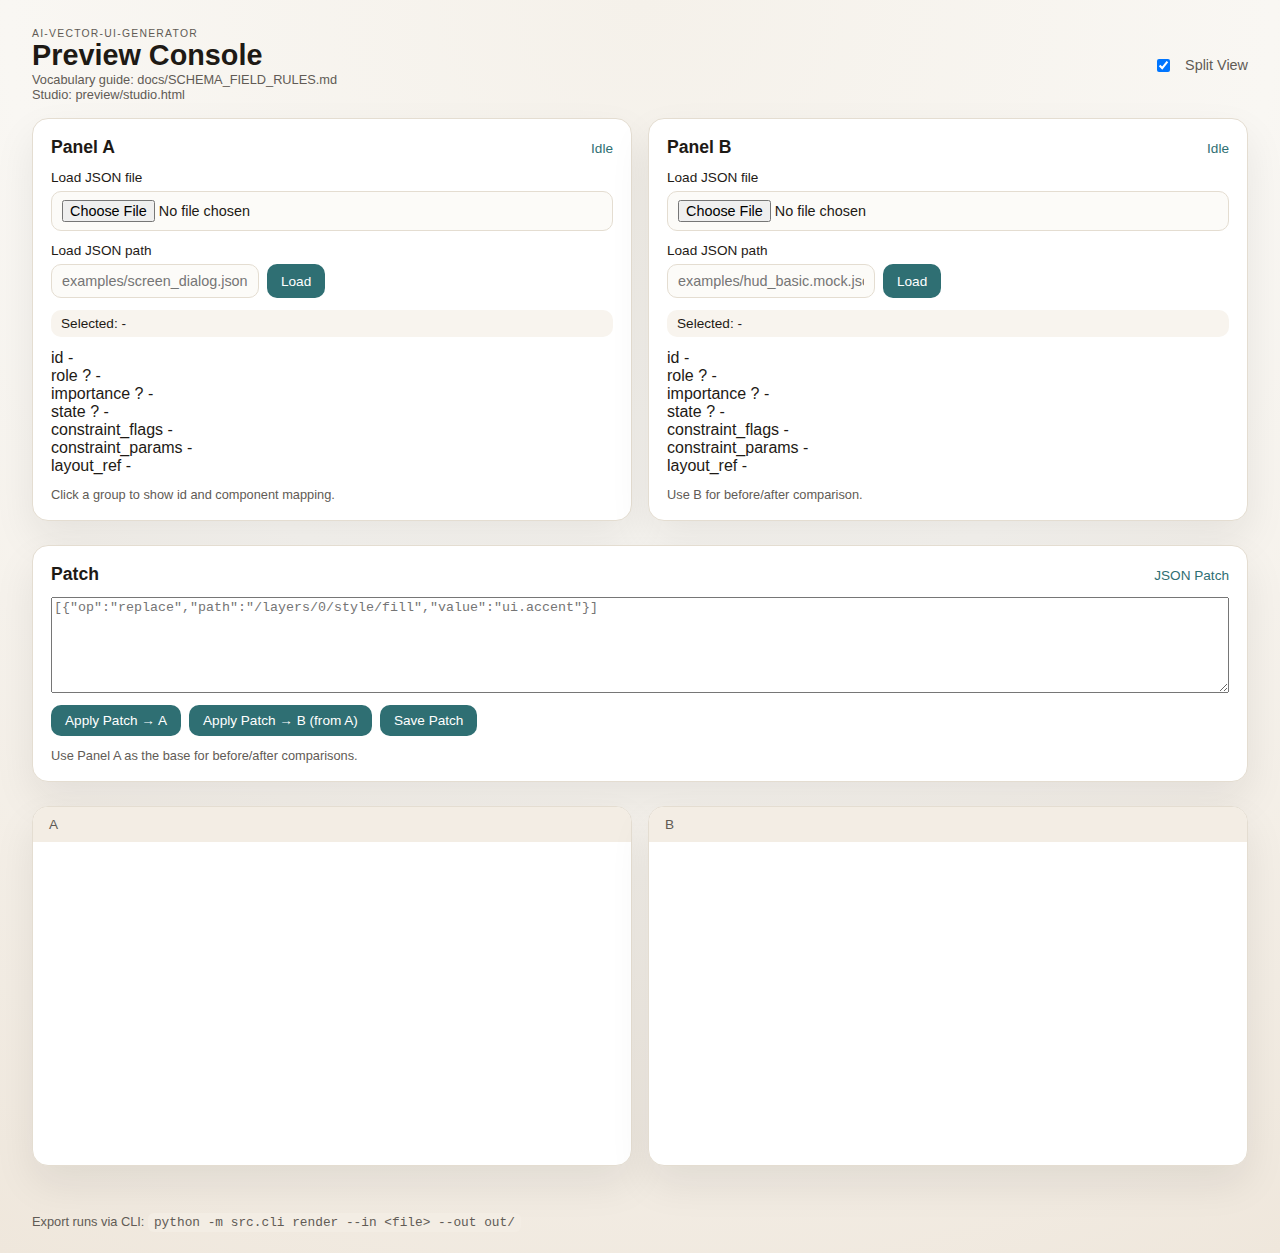
<file: preview/index.html>
<!doctype html>
<html lang="en">
  <head>
    <meta charset="utf-8" />
    <meta name="viewport" content="width=device-width, initial-scale=1" />
    <title>UI Preview</title>
    <link rel="stylesheet" href="styles.css" />
  </head>
  <body>
    <header class="app-header">
      <div>
        <p class="eyebrow">ai-vector-ui-generator</p>
        <h1>Preview Console</h1>
        <p class="hint">Vocabulary guide: docs/SCHEMA_FIELD_RULES.md</p>
        <p class="hint">Studio: preview/studio.html</p>
      </div>
      <div class="toggle">
        <label class="switch">
          <input type="checkbox" id="split-toggle" checked />
          <span>Split View</span>
        </label>
      </div>
    </header>

    <main>
      <section class="controls">
        <div class="panel" data-pane="a">
          <div class="panel-header">
            <h2>Panel A</h2>
            <p class="status" id="status-a">Idle</p>
          </div>
          <div class="field">
            <label for="file-a">Load JSON file</label>
            <input id="file-a" type="file" accept="application/json" />
          </div>
          <div class="field">
            <label for="path-a">Load JSON path</label>
            <div class="row">
              <input id="path-a" type="text" placeholder="examples/screen_dialog.json" />
              <button id="load-a">Load</button>
            </div>
          </div>
          <p class="selection" id="selection-a">Selected: -</p>
          <div class="meta" id="meta-a">
            <div class="meta-row">
              <span class="meta-label">id</span>
              <span class="meta-value" data-field="id">-</span>
            </div>
            <div class="meta-row">
              <span class="meta-label">role</span>
              <span
                class="meta-help"
                title="UIの役割。action/navigation/container など"
                aria-label="role help"
                >?</span
              >
              <span class="meta-value" data-field="role">-</span>
            </div>
            <div class="meta-row">
              <span class="meta-label">importance</span>
              <span
                class="meta-help"
                title="重要度。primary/secondary/info など"
                aria-label="importance help"
                >?</span
              >
              <span class="meta-value" data-field="importance">-</span>
            </div>
            <div class="meta-row">
              <span class="meta-label">state</span>
              <span
                class="meta-help"
                title="状態。default/pressed/disabled/selected など"
                aria-label="state help"
                >?</span
              >
              <span class="meta-value" data-field="state">-</span>
            </div>
            <div class="meta-row">
              <span class="meta-label">constraint_flags</span>
              <span class="meta-value" data-field="constraint_flags">-</span>
            </div>
            <div class="meta-row">
              <span class="meta-label">constraint_params</span>
              <span class="meta-value" data-field="constraint_params">-</span>
            </div>
            <div class="meta-row">
              <span class="meta-label">layout_ref</span>
              <span class="meta-value" data-field="layout_ref">-</span>
            </div>
          </div>
          <p class="hint">Click a group to show id and component mapping.</p>
        </div>

        <div class="panel" data-pane="b">
          <div class="panel-header">
            <h2>Panel B</h2>
            <p class="status" id="status-b">Idle</p>
          </div>
          <div class="field">
            <label for="file-b">Load JSON file</label>
            <input id="file-b" type="file" accept="application/json" />
          </div>
          <div class="field">
            <label for="path-b">Load JSON path</label>
            <div class="row">
              <input id="path-b" type="text" placeholder="examples/hud_basic.mock.json" />
              <button id="load-b">Load</button>
            </div>
          </div>
          <p class="selection" id="selection-b">Selected: -</p>
          <div class="meta" id="meta-b">
            <div class="meta-row">
              <span class="meta-label">id</span>
              <span class="meta-value" data-field="id">-</span>
            </div>
            <div class="meta-row">
              <span class="meta-label">role</span>
              <span
                class="meta-help"
                title="UIの役割。action/navigation/container など"
                aria-label="role help"
                >?</span
              >
              <span class="meta-value" data-field="role">-</span>
            </div>
            <div class="meta-row">
              <span class="meta-label">importance</span>
              <span
                class="meta-help"
                title="重要度。primary/secondary/info など"
                aria-label="importance help"
                >?</span
              >
              <span class="meta-value" data-field="importance">-</span>
            </div>
            <div class="meta-row">
              <span class="meta-label">state</span>
              <span
                class="meta-help"
                title="状態。default/pressed/disabled/selected など"
                aria-label="state help"
                >?</span
              >
              <span class="meta-value" data-field="state">-</span>
            </div>
            <div class="meta-row">
              <span class="meta-label">constraint_flags</span>
              <span class="meta-value" data-field="constraint_flags">-</span>
            </div>
            <div class="meta-row">
              <span class="meta-label">constraint_params</span>
              <span class="meta-value" data-field="constraint_params">-</span>
            </div>
            <div class="meta-row">
              <span class="meta-label">layout_ref</span>
              <span class="meta-value" data-field="layout_ref">-</span>
            </div>
          </div>
          <p class="hint">Use B for before/after comparison.</p>
        </div>
      </section>

      <section class="patch">
        <div class="panel patch-panel">
          <div class="panel-header">
            <h2>Patch</h2>
            <p class="status" id="status-patch">JSON Patch</p>
          </div>
          <textarea
            id="patch-input"
            rows="6"
            placeholder='[{"op":"replace","path":"/layers/0/style/fill","value":"ui.accent"}]'
          ></textarea>
          <div class="row">
            <button id="apply-patch-a">Apply Patch → A</button>
            <button id="apply-patch-b">Apply Patch → B (from A)</button>
            <button id="save-patch">Save Patch</button>
          </div>
          <p class="hint">Use Panel A as the base for before/after comparisons.</p>
        </div>
      </section>

      <section class="canvas" id="canvas">
        <div class="viewport" id="pane-a">
          <div class="viewport-header">A</div>
          <div class="svg-shell" id="svg-a"></div>
        </div>
        <div class="viewport" id="pane-b">
          <div class="viewport-header">B</div>
          <div class="svg-shell" id="svg-b"></div>
        </div>
      </section>
    </main>

    <footer class="app-footer">
      <p>Export runs via CLI: <code>python -m src.cli render --in &lt;file&gt; --out out/</code></p>
    </footer>

    <script src="app.js"></script>
  </body>
</html>
</file>
<file: preview/styles.css>
:root {
  --bg: #f5f1ea;
  --bg-alt: #efe7dc;
  --panel: #ffffff;
  --ink: #1e1a15;
  --muted: #615b55;
  --accent: #2f6f73;
  --border: #e4ddd1;
  --shadow: 0 18px 40px rgba(30, 26, 21, 0.08);
}

* {
  box-sizing: border-box;
}

body {
  margin: 0;
  font-family: "Space Grotesk", "Avenir Next", "Helvetica Neue", sans-serif;
  color: var(--ink);
  background: radial-gradient(circle at top, var(--bg), #f9f7f3 45%, var(--bg-alt));
  min-height: 100vh;
  display: flex;
  flex-direction: column;
}

h1,
h2 {
  margin: 0;
  font-weight: 600;
}

h1 {
  font-size: 1.8rem;
}

h2 {
  font-size: 1.1rem;
}

p {
  margin: 0;
}

main {
  padding: 0 32px 32px;
  flex: 1;
  display: flex;
  flex-direction: column;
  gap: 24px;
}

.app-header {
  display: flex;
  justify-content: space-between;
  align-items: center;
  padding: 28px 32px 16px;
}

.eyebrow {
  text-transform: uppercase;
  letter-spacing: 0.12em;
  font-size: 0.65rem;
  color: var(--muted);
}

.toggle {
  display: flex;
  align-items: center;
}

.switch {
  display: flex;
  gap: 12px;
  align-items: center;
  font-size: 0.9rem;
  color: var(--muted);
}

.controls {
  display: grid;
  grid-template-columns: repeat(auto-fit, minmax(260px, 1fr));
  gap: 16px;
}

.panel {
  background: var(--panel);
  border-radius: 16px;
  padding: 18px;
  border: 1px solid var(--border);
  box-shadow: var(--shadow);
  display: flex;
  flex-direction: column;
  gap: 12px;
}

.panel-header {
  display: flex;
  justify-content: space-between;
  align-items: baseline;
}

.status {
  font-size: 0.85rem;
  color: var(--accent);
}

.field {
  display: flex;
  flex-direction: column;
  gap: 6px;
  font-size: 0.85rem;
}

.field input[type="text"],
.field input[type="file"] {
  border: 1px solid var(--border);
  border-radius: 10px;
  padding: 8px 10px;
  font-size: 0.9rem;
  background: #fcfbf8;
}

.row {
  display: flex;
  gap: 8px;
}

button {
  background: var(--accent);
  color: #fff;
  border: none;
  padding: 8px 14px;
  border-radius: 10px;
  cursor: pointer;
  font-size: 0.85rem;
}

button:disabled {
  opacity: 0.5;
  cursor: not-allowed;
}

.selection {
  font-size: 0.85rem;
  color: var(--ink);
  background: #f8f4ee;
  padding: 6px 10px;
  border-radius: 10px;
}

.hint {
  font-size: 0.8rem;
  color: var(--muted);
}

.canvas {
  display: grid;
  grid-template-columns: 1fr 1fr;
  gap: 16px;
}

.canvas.single {
  grid-template-columns: 1fr;
}

.viewport {
  background: var(--panel);
  border-radius: 16px;
  border: 1px solid var(--border);
  box-shadow: var(--shadow);
  display: flex;
  flex-direction: column;
  min-height: 360px;
  overflow: hidden;
}

.viewport-header {
  padding: 10px 16px;
  background: #f3ede4;
  font-size: 0.85rem;
  letter-spacing: 0.12em;
  text-transform: uppercase;
  color: var(--muted);
}

.svg-shell {
  flex: 1;
  display: flex;
  align-items: center;
  justify-content: center;
  overflow: auto;
  padding: 20px;
}

.svg-shell svg {
  max-width: 100%;
  height: auto;
}

.app-footer {
  padding: 16px 32px 24px;
  font-size: 0.8rem;
  color: var(--muted);
}

code {
  background: #f3ede4;
  padding: 2px 6px;
  border-radius: 6px;
}

@media (max-width: 900px) {
  main {
    padding: 0 20px 24px;
  }

  .app-header {
    padding: 24px 20px 12px;
    flex-direction: column;
    align-items: flex-start;
    gap: 12px;
  }

  .canvas {
    grid-template-columns: 1fr;
  }
}
</file>
